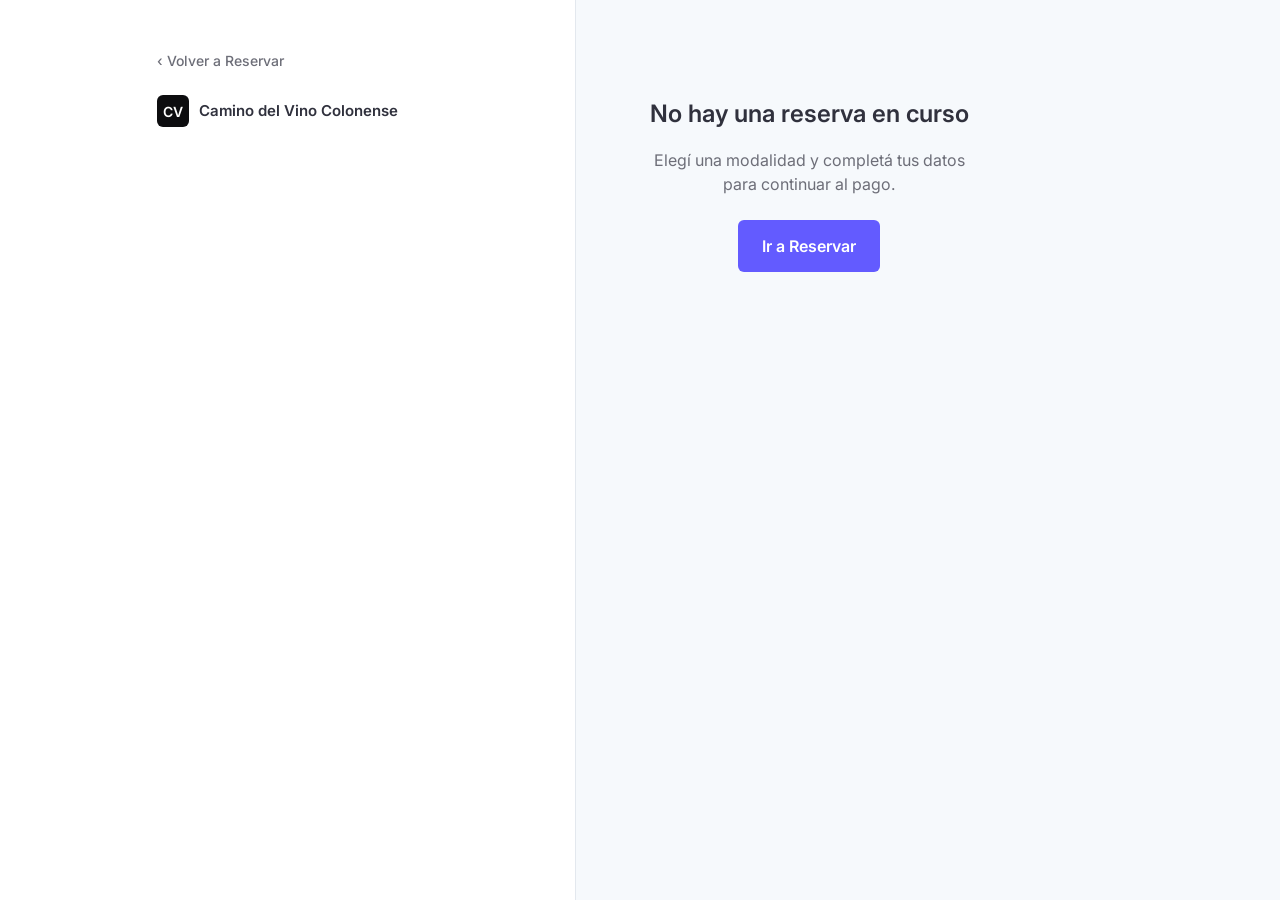
<file: VINO_COLON/src/assets/pages/pagos.html>
<!DOCTYPE html>
<html lang="es">
<head>
<meta charset="utf-8">
<meta name="viewport" content="width=device-width, initial-scale=1">
<meta name="robots" content="noindex, nofollow">
<title>Pago | Camino del Vino Colonense</title>
<link href="https://fonts.googleapis.com/css2?family=Inter:wght@400;500;600&display=swap" rel="stylesheet">
<style>
  :root { --primary: #635bff; --primary-hover: #5147e5; }
  *, *::before, *::after { box-sizing: border-box; margin: 0; padding: 0; }
  body { font-family: 'Inter', -apple-system, BlinkMacSystemFont, 'Segoe UI', Roboto, sans-serif; background: #f6f9fc; color: #30313d; line-height: 1.5; -webkit-font-smoothing: antialiased; }
  .hidden { display: none !important; }
  .checkout-wrapper { display: flex; min-height: 100vh; }

  .order-summary { flex: 0 0 45%; max-width: 45%; background: #fff; border-right: 1px solid #e3e8ee; display: flex; justify-content: flex-end; }
  .order-summary-inner { width: 100%; max-width: 28.125rem; padding: 3rem 3rem 3rem 2rem; }
  .back-link { display: inline-block; margin-bottom: 1.5rem; font-size: .875rem; font-weight: 500; color: #6d6e78; text-decoration: none; }
  .back-link:hover { color: #30313d; }
  .site-header { display: flex; align-items: center; gap: .625rem; margin-bottom: 2rem; }
  .site-logo { width: 2rem; height: 2rem; border-radius: .375rem; background: #0d0d0f; color: #fff; display: flex; align-items: center; justify-content: center; font-weight: 600; font-size: .875rem; }
  .site-name { font-size: .9375rem; font-weight: 600; }
  .total-label { font-size: .875rem; color: #6d6e78; margin-bottom: .25rem; }
  .total-amount { font-size: 2.25rem; font-weight: 600; letter-spacing: -.02em; margin-bottom: 1.5rem; }
  .order-items { border-top: 1px solid #e3e8ee; padding-top: 1.5rem; }
  .order-item { display: flex; justify-content: space-between; align-items: flex-start; padding: .75rem 0; }
  .order-item + .order-item { border-top: 1px solid #f0f2f5; }
  .order-item-name { font-size: .875rem; font-weight: 500; }
  .order-item-qty { font-size: .8125rem; color: #6d6e78; }
  .order-item-price { font-size: .875rem; font-weight: 500; margin-left: 1rem; white-space: nowrap; }
  .order-row-total { display: flex; justify-content: space-between; border-top: 1px solid #e3e8ee; margin-top: .5rem; padding-top: 1rem; font-weight: 600; }
  .customer { margin-top: 1.5rem; font-size: .8125rem; color: #6d6e78; }

  .payment-section { flex: 1; display: flex; justify-content: flex-start; }
  .payment-section-inner { width: 100%; max-width: 28.125rem; padding: 3rem 2rem 3rem 3rem; }
  .payment-title { font-size: 1.125rem; font-weight: 600; margin-bottom: 1.5rem; }
  .methods { display: flex; flex-direction: column; gap: .75rem; margin-bottom: 1.5rem; }
  .method { border: 1px solid #e3e8ee; border-radius: .5rem; padding: 1rem 1.125rem; cursor: pointer; background: #fff; transition: border-color .15s, box-shadow .15s; }
  .method:hover { border-color: #c4c9d4; }
  .method.selected { border-color: var(--primary); box-shadow: 0 0 0 1px var(--primary); }
  .method label { display: flex; align-items: center; gap: .75rem; cursor: pointer; font-size: .9375rem; font-weight: 500; }
  .method input[type="radio"] { width: 1.125rem; height: 1.125rem; accent-color: var(--primary); }
  .method-desc { display: none; margin-top: .625rem; padding-left: 1.875rem; font-size: .8125rem; color: #6d6e78; }
  .method.selected .method-desc { display: block; }
  .btn { display: inline-block; width: 100%; padding: .875rem 1.5rem; background: var(--primary); color: #fff; border: 0; border-radius: .375rem; font: inherit; font-size: 1rem; font-weight: 600; text-align: center; text-decoration: none; cursor: pointer; transition: background-color .15s, opacity .15s; }
  .btn:hover { background: var(--primary-hover); }
  .btn:disabled { opacity: .5; cursor: not-allowed; background: var(--primary); }
  .powered-by { text-align: center; margin-top: 2rem; font-size: .75rem; color: #8792a2; }
  .state-box { text-align: center; padding: 3rem 1rem; }
  .state-box h2 { font-size: 1.5rem; font-weight: 600; margin-bottom: 1rem; }
  .state-box p { color: #6d6e78; margin-bottom: 1.5rem; }
  .state-box .btn { width: auto; }
  .order-number { display: inline-block; padding: .25rem .75rem; background: #eff6ff; color: #2563eb; border: 1px solid #bfdbfe; border-radius: 1rem; font-size: .8125rem; font-weight: 500; margin-bottom: 1rem; }

  @media (max-width: 768px) {
    .checkout-wrapper { flex-direction: column; }
    .order-summary { flex: none; max-width: 100%; border-right: 0; border-bottom: 1px solid #e3e8ee; justify-content: center; }
    .order-summary-inner, .payment-section-inner { max-width: 100%; padding: 1.5rem; }
    .payment-section { justify-content: center; }
    .total-amount { font-size: 1.75rem; }
  }
</style>
</head>
<body>
<div class="checkout-wrapper">

  <!-- Columna izquierda: resumen -->
  <div class="order-summary">
    <div class="order-summary-inner">
      <a href="reservar.html" class="back-link">&lsaquo; Volver a Reservar</a>
      <div class="site-header">
        <div class="site-logo">CV</div>
        <div class="site-name">Camino del Vino Colonense</div>
      </div>

      <div id="resumen" class="hidden">
        <div class="total-label">Total</div>
        <div class="total-amount" id="totalHeader"></div>
        <div class="order-items" id="orderItems"></div>
        <div class="order-row-total"><span>Total</span><span id="totalFinal"></span></div>
        <p class="customer" id="customer"></p>
      </div>
    </div>
  </div>

  <!-- Columna derecha: pago -->
  <div class="payment-section">
    <div class="payment-section-inner">

      <!-- Sin selección -->
      <div id="vacio" class="state-box hidden">
        <h2>No hay una reserva en curso</h2>
        <p>Elegí una modalidad y completá tus datos para continuar al pago.</p>
        <a href="reservar.html" class="btn">Ir a Reservar</a>
      </div>

      <!-- Método de pago -->
      <div id="pago" class="hidden">
        <div class="payment-title">Método de pago</div>
        <div class="methods">
          <div class="method" data-metodo="Transferencia bancaria">
            <label><input type="radio" name="metodo" value="Transferencia bancaria"><span>Transferencia bancaria</span></label>
            <div class="method-desc">Te enviamos por email los datos bancarios para completar el pago. La reserva se confirma al acreditarse.</div>
          </div>
          <div class="method" data-metodo="Coordinar por teléfono">
            <label><input type="radio" name="metodo" value="Coordinar por teléfono"><span>Coordinar por teléfono</span></label>
            <div class="method-desc">Te llamamos o te escribimos para acordar la seña y la forma de pago.</div>
          </div>
        </div>
        <button type="button" class="btn" id="finalizar" disabled>Finalizar orden</button>
        <div class="powered-by">Tu reserva se confirma por email</div>
      </div>

      <!-- Confirmación -->
      <div id="confirmacion" class="state-box hidden">
        <span class="order-number" id="numeroOrden"></span>
        <h2>¡Recibimos tu reserva!</h2>
        <p id="mensajeConfirmacion"></p>
        <a href="../../../index.html" class="btn">Volver al inicio</a>
      </div>

    </div>
  </div>
</div>

<script>
(function () {
  var $ = function (id) { return document.getElementById(id); };
  var fmt = function (n) { return '$' + n.toLocaleString('es-AR'); };

  var datos = null;
  try { datos = JSON.parse(sessionStorage.getItem('reservaCamino')); } catch (e) {}

  var nombres = datos && datos.items ? Object.keys(datos.items) : [];
  if (!nombres.length) {
    $('vacio').classList.remove('hidden');
    return;
  }

  // Resumen del pedido
  var total = 0, cont = $('orderItems');
  nombres.forEach(function (nombre) {
    var it = datos.items[nombre];
    var subtotal = it.precio * it.personas;
    total += subtotal;

    var fila = document.createElement('div');
    fila.className = 'order-item';

    var det = document.createElement('div');
    var n = document.createElement('div');
    n.className = 'order-item-name';
    n.textContent = nombre;
    var q = document.createElement('div');
    q.className = 'order-item-qty';
    q.textContent = it.personas + (it.personas === 1 ? ' persona' : ' personas') + ' × ' + fmt(it.precio);
    det.appendChild(n); det.appendChild(q);

    var p = document.createElement('div');
    p.className = 'order-item-price';
    p.textContent = fmt(subtotal);

    fila.appendChild(det); fila.appendChild(p);
    cont.appendChild(fila);
  });
  $('totalHeader').textContent = fmt(total);
  $('totalFinal').textContent = fmt(total);

  var c = datos.cliente || {};
  var quien = ((c.nombre || '') + ' ' + (c.apellido || '')).trim();
  if (quien || c.email) {
    $('customer').textContent = 'Reserva a nombre de ' + (quien || 'sin nombre') + (c.email ? ' · ' + c.email : '');
  }

  $('resumen').classList.remove('hidden');
  $('pago').classList.remove('hidden');

  // Selección del método de pago
  var metodos = document.querySelectorAll('.method');
  function sincronizar() {
    metodos.forEach(function (m) {
      var r = m.querySelector('input');
      m.classList.toggle('selected', r.checked);
    });
    $('finalizar').disabled = !document.querySelector('input[name="metodo"]:checked');
  }
  metodos.forEach(function (m) {
    m.addEventListener('click', function () {
      m.querySelector('input').checked = true;
      sincronizar();
    });
  });

  // Finalizar
  $('finalizar').addEventListener('click', function () {
    var metodo = document.querySelector('input[name="metodo"]:checked').value;
    var numero = 'CV-' + Date.now().toString(36).toUpperCase();

    $('numeroOrden').textContent = 'Orden ' + numero;
    $('mensajeConfirmacion').textContent =
      'Elegiste: ' + metodo + '. ' +
      (c.email ? 'Te escribimos a ' + c.email : 'Te escribimos') +
      ' para confirmar la fecha de salida, el punto de encuentro y el pago.';

    $('resumen').classList.add('hidden');
    $('pago').classList.add('hidden');
    $('confirmacion').classList.remove('hidden');
    try { sessionStorage.removeItem('reservaCamino'); } catch (e) {}
  });
})();
</script>
</body>
</html>
</file>
